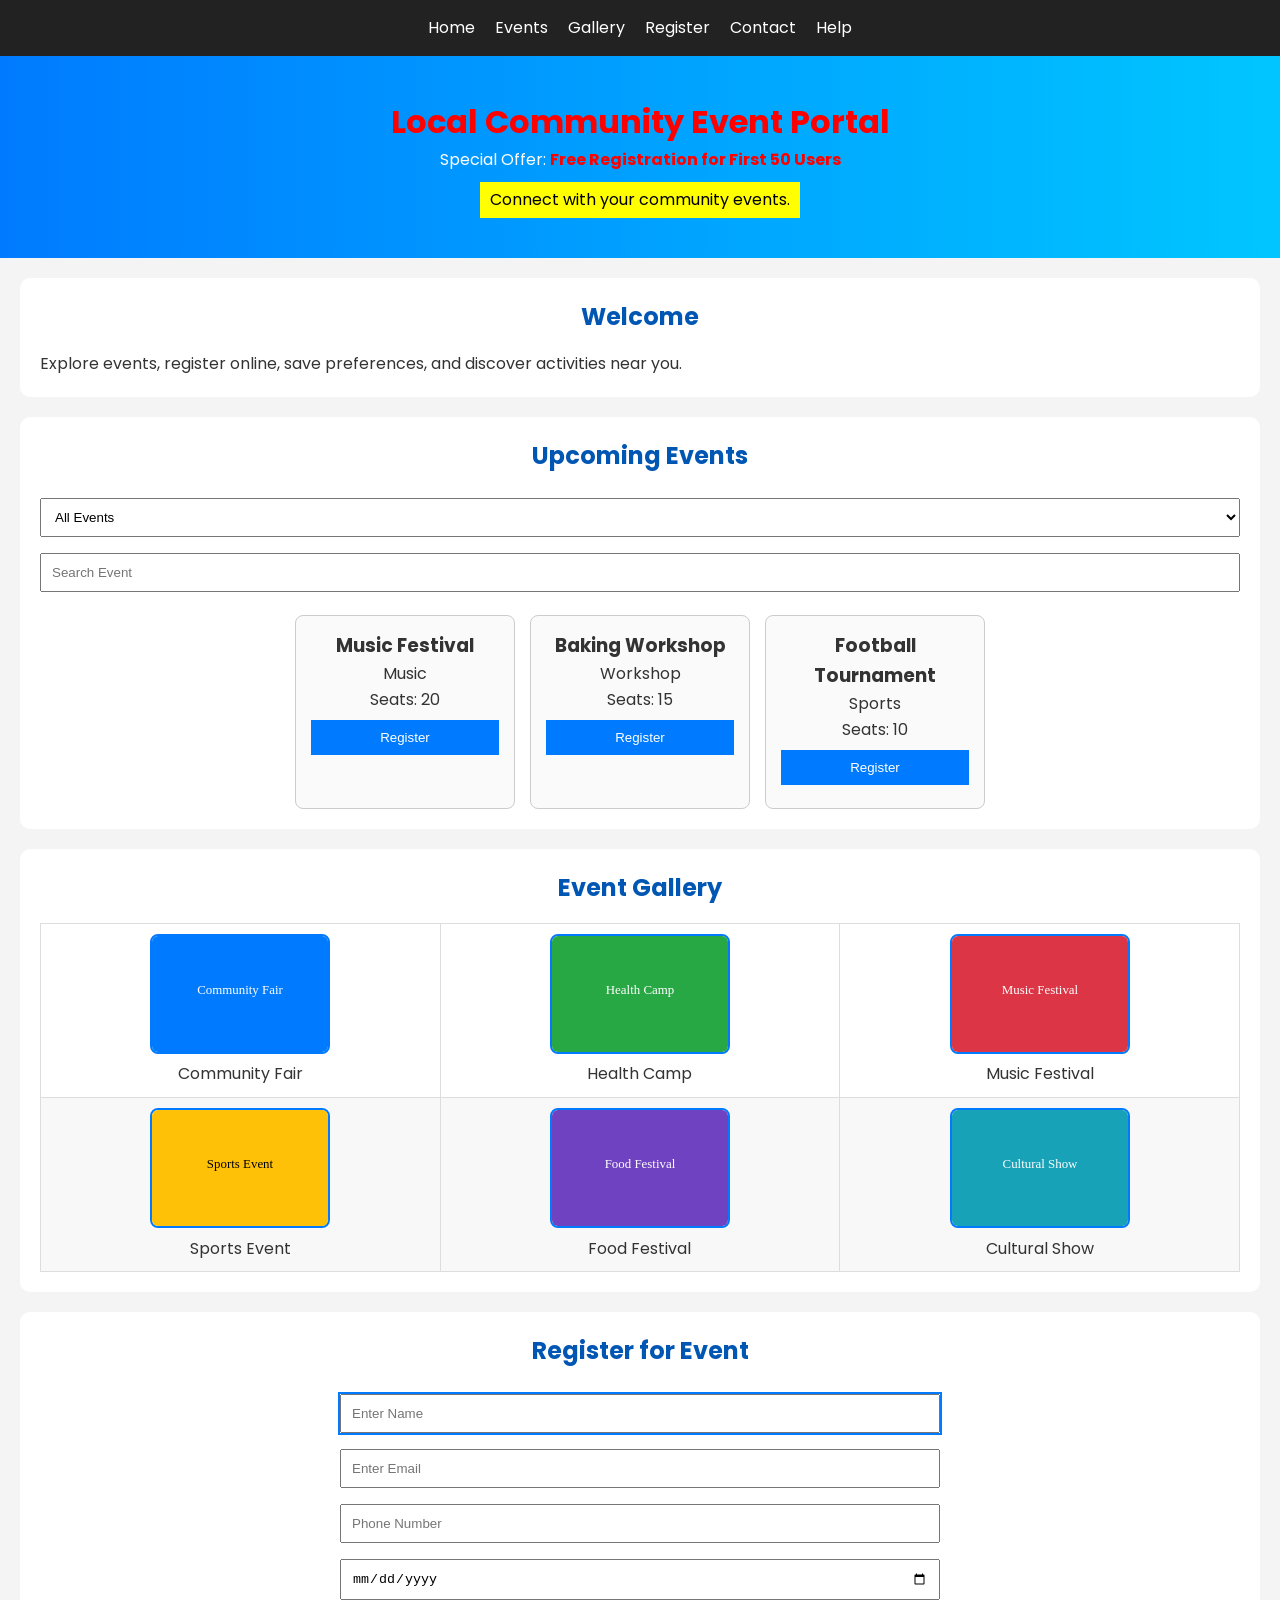
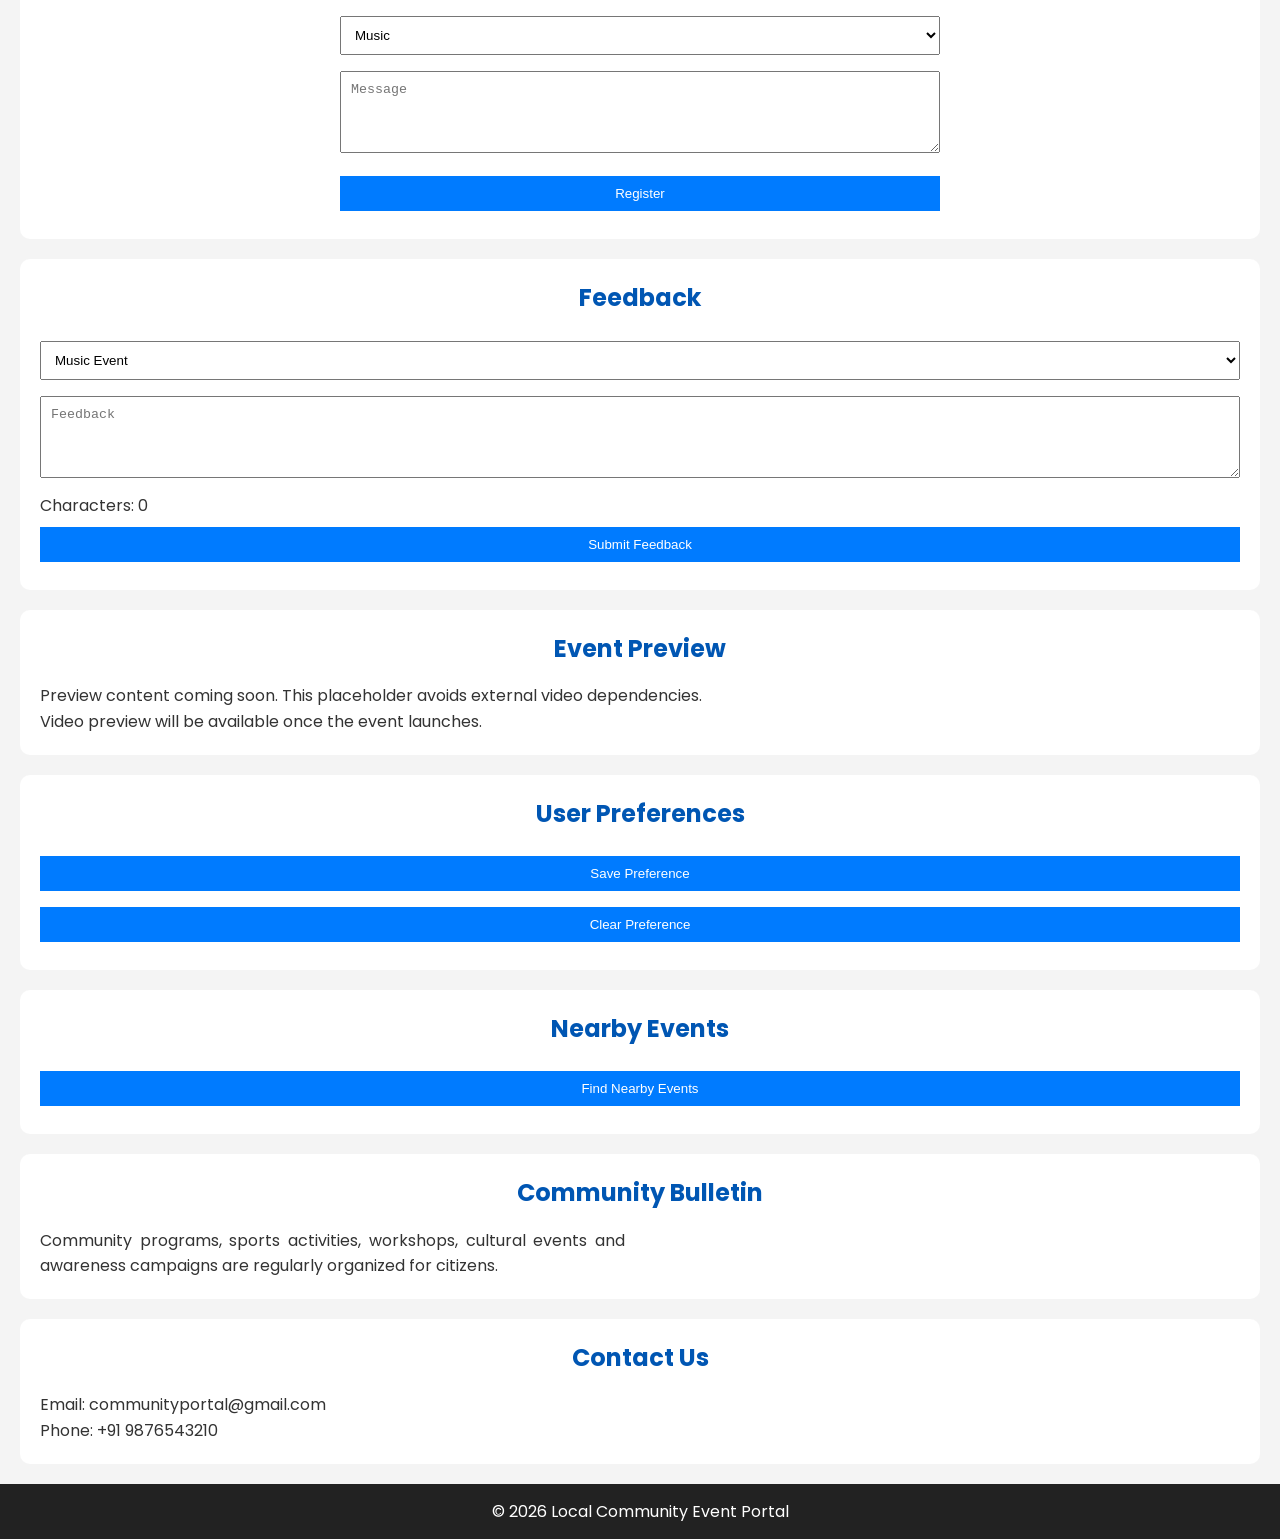
<file: Module-1/index.html>
<!DOCTYPE html>
<html lang="en">

<head>
    <meta charset="UTF-8">
    <meta name="viewport" content="width=device-width, initial-scale=1.0">
    <title>Local Community Event Portal</title>

    <link rel="stylesheet" href="style.css">
    <link href="https://fonts.googleapis.com/css2?family=Poppins:wght@300;400;600&display=swap" rel="stylesheet">
</head>

<body>

   
    <nav>
        <ul class="nav-menu">
            <li><a href="#home">Home</a></li>
            <li><a href="#events">Events</a></li>
            <li><a href="#gallery">Gallery</a></li>
            <li><a href="#register">Register</a></li>
            <li><a href="#contact">Contact</a></li>
            <li><a href="help.html" target="_blank">Help</a></li>
        </ul>
    </nav>

    
    <header id="mainHeader">
        <div id="welcomeBanner">
            <h1 style="color:red;">Local Community Event Portal</h1>

            <p>
                Special Offer:
                <span style="color:red;font-weight:bold;">
                    Free Registration for First 50 Users
                </span>
            </p>

            <p class="highlight">
                Connect with your community events.
            </p>
        </div>
    </header>

  
    <section id="home">
        <h2>Welcome</h2>
        <p>
            Explore events, register online, save preferences,
            and discover activities near you.
        </p>
    </section>

    
    <section id="events">
        <h2>Upcoming Events</h2>

        <select id="categoryFilter">
            <option value="all">All Events</option>
            <option value="Music">Music</option>
            <option value="Workshop">Workshop</option>
            <option value="Sports">Sports</option>
        </select>

        <input type="text" id="searchBox" placeholder="Search Event">

        <div id="eventContainer"></div>
    </section>

   

<section id="gallery">
    <h2>Event Gallery</h2>

    <table>
        <tr>
            <td>
                <img src="event1.svg" alt="Community Fair" class="eventImage">
                <p>Community Fair</p>
            </td>

            <td>
                <img src="event2.svg" alt="Health Camp" class="eventImage">
                <p>Health Camp</p>
            </td>

            <td>
                <img src="event3.svg" alt="Music Festival" class="eventImage">
                <p>Music Festival</p>
            </td>
        </tr>

        <tr>
            <td>
                <img src="event4.svg" alt="Sports Event" class="eventImage">
                <p>Sports Event</p>
            </td>

            <td>
                <img src="event5.svg" alt="Food Festival" class="eventImage">
                <p>Food Festival</p>
            </td>

            <td>
                <img src="event6.svg"
                     alt="Cultural Show"
                     class="eventImage"
                     ondblclick="enlargeImage(this)">
                <p>Cultural Show</p>
            </td>
        </tr>
    </table>
</section>

   
    <section id="register">
        <h2>Register for Event</h2>

        <form id="registrationForm">

            <input type="text"
                   name="name"
                   placeholder="Enter Name"
                   required
                   autofocus>

            <input type="email"
                   name="email"
                   placeholder="Enter Email"
                   required>

            <input type="tel"
                   id="phone"
                   placeholder="Phone Number">

            <input type="date" required>

            <select id="eventPreference">
                <option>Music</option>
                <option>Workshop</option>
                <option>Sports</option>
            </select>

            <textarea name="message"
                      rows="4"
                      placeholder="Message"></textarea>

            <button type="submit" id="registerBtn">
                Register
            </button>

            <output id="registrationOutput"></output>

        </form>
    </section>

   
    <section>
        <h2>Feedback</h2>

        <select id="feeSelector">
            <option value="100">Music Event</option>
            <option value="200">Workshop</option>
            <option value="150">Sports Event</option>
        </select>

        <p id="feeDisplay"></p>

        <textarea id="feedbackBox"
                  rows="4"
                  placeholder="Feedback"></textarea>

        <p id="charCount">Characters: 0</p>

        <button onclick="submitFeedback()">
            Submit Feedback
        </button>
    </section>

 <section id="videoSection"> <h2>Event Preview</h2> <div class="videoPlaceholder">Preview content coming soon. This placeholder avoids external video dependencies.</div> <div id="videoStatus">Video preview will be available once the event launches.</div> </section>

    
    <section>
        <h2>User Preferences</h2>

        <button onclick="savePreference()">Save Preference</button>
        <button onclick="clearPreferences()">Clear Preference</button>
    </section>

  
    <section>
        <h2>Nearby Events</h2>

        <button onclick="findLocation()">
            Find Nearby Events
        </button>

        <p id="locationResult"></p>
    </section>

  
    <section id="newsSection">
        <h2>Community Bulletin</h2>

        <div class="news-columns">
            Community programs, sports activities,
            workshops, cultural events and awareness
            campaigns are regularly organized for citizens.
        </div>
    </section>

   
    <section id="contact">
        <h2>Contact Us</h2>
        <p>Email: communityportal@gmail.com</p>
        <p>Phone: +91 9876543210</p>
    </section>

    <footer>
        <p>&copy; 2026 Local Community Event Portal</p>
    </footer>

    <script src="https://code.jquery.com/jquery-3.7.1.min.js"></script>
    <script src="main.js"></script>

</body>
</html>
</file>
<file: Module-1/style.css>
*{
    margin:0;
    padding:0;
    box-sizing:border-box;
}

body{
    font-family:'Poppins',sans-serif;
    background:#f4f4f4;
    color:#333;
    line-height:1.6;
}



nav{
    background:#222;
    padding:15px;
}

.nav-menu{
    list-style:none;
    display:flex;
    justify-content:center;
    gap:20px;
}

.nav-menu a{
    color:white;
    text-decoration:none;
}

.nav-menu a:hover{
    color:yellow;
}



#mainHeader{
    background:linear-gradient(to right,#007bff,#00c6ff);
    color:white;
    text-align:center;
    padding:40px 20px;
}

.highlight{
    background:yellow;
    color:black;
    display:inline-block;
    padding:5px 10px;
    margin-top:10px;
}



section{
    background:white;
    margin:20px;
    padding:20px;
    border-radius:10px;
}

h2{
    text-align:center;
    color:#0056b3;
    margin-bottom:15px;
}



#eventContainer{
    display:flex;
    flex-wrap:wrap;
    gap:15px;
    justify-content:center;
    margin-top:15px;
}

.eventCard{
    border:1px solid #ccc;
    padding:15px;
    width:220px;
    text-align:center;
    border-radius:8px;
    background:#fafafa;
}



table{
    width:100%;
    border-collapse:collapse;
    text-align:center;
}

td{
    border:1px solid #ddd;
    padding:10px;
}

tr:nth-child(even){
    background:#f8f8f8;
}

.eventImage{
    width:180px;
    height:120px;
    border:2px solid #007bff;
    border-radius:8px;
    cursor:pointer;
}



form{
    max-width:600px;
    margin:auto;
}

input,
select,
textarea,
button{
    width:100%;
    padding:10px;
    margin:8px 0;
}

input:focus,
select:focus,
textarea:focus{
    outline:2px solid #007bff;
}

button{
    background:#007bff;
    color:white;
    border:none;
    cursor:pointer;
}

button:hover{
    background:#0056b3;
}

#registrationOutput{
    color:green;
    font-weight:bold;
}



video{
    display:block;
    margin:auto;
    border:2px solid #007bff;
    border-radius:8px;
}



.news-columns{
    column-count:2;
    column-gap:30px;
    column-rule:1px solid gray;
    text-align:justify;
}



footer{
    background:#222;
    color:white;
    text-align:center;
    padding:15px;
}



@media(max-width:768px){

    .nav-menu{
        flex-direction:column;
        align-items:center;
    }

    .eventImage{
        width:120px;
        height:90px;
    }

    .news-columns{
        column-count:1;
    }

    h1{
        font-size:24px;
    }

    h2{
        font-size:20px;
    }
}
</file>
